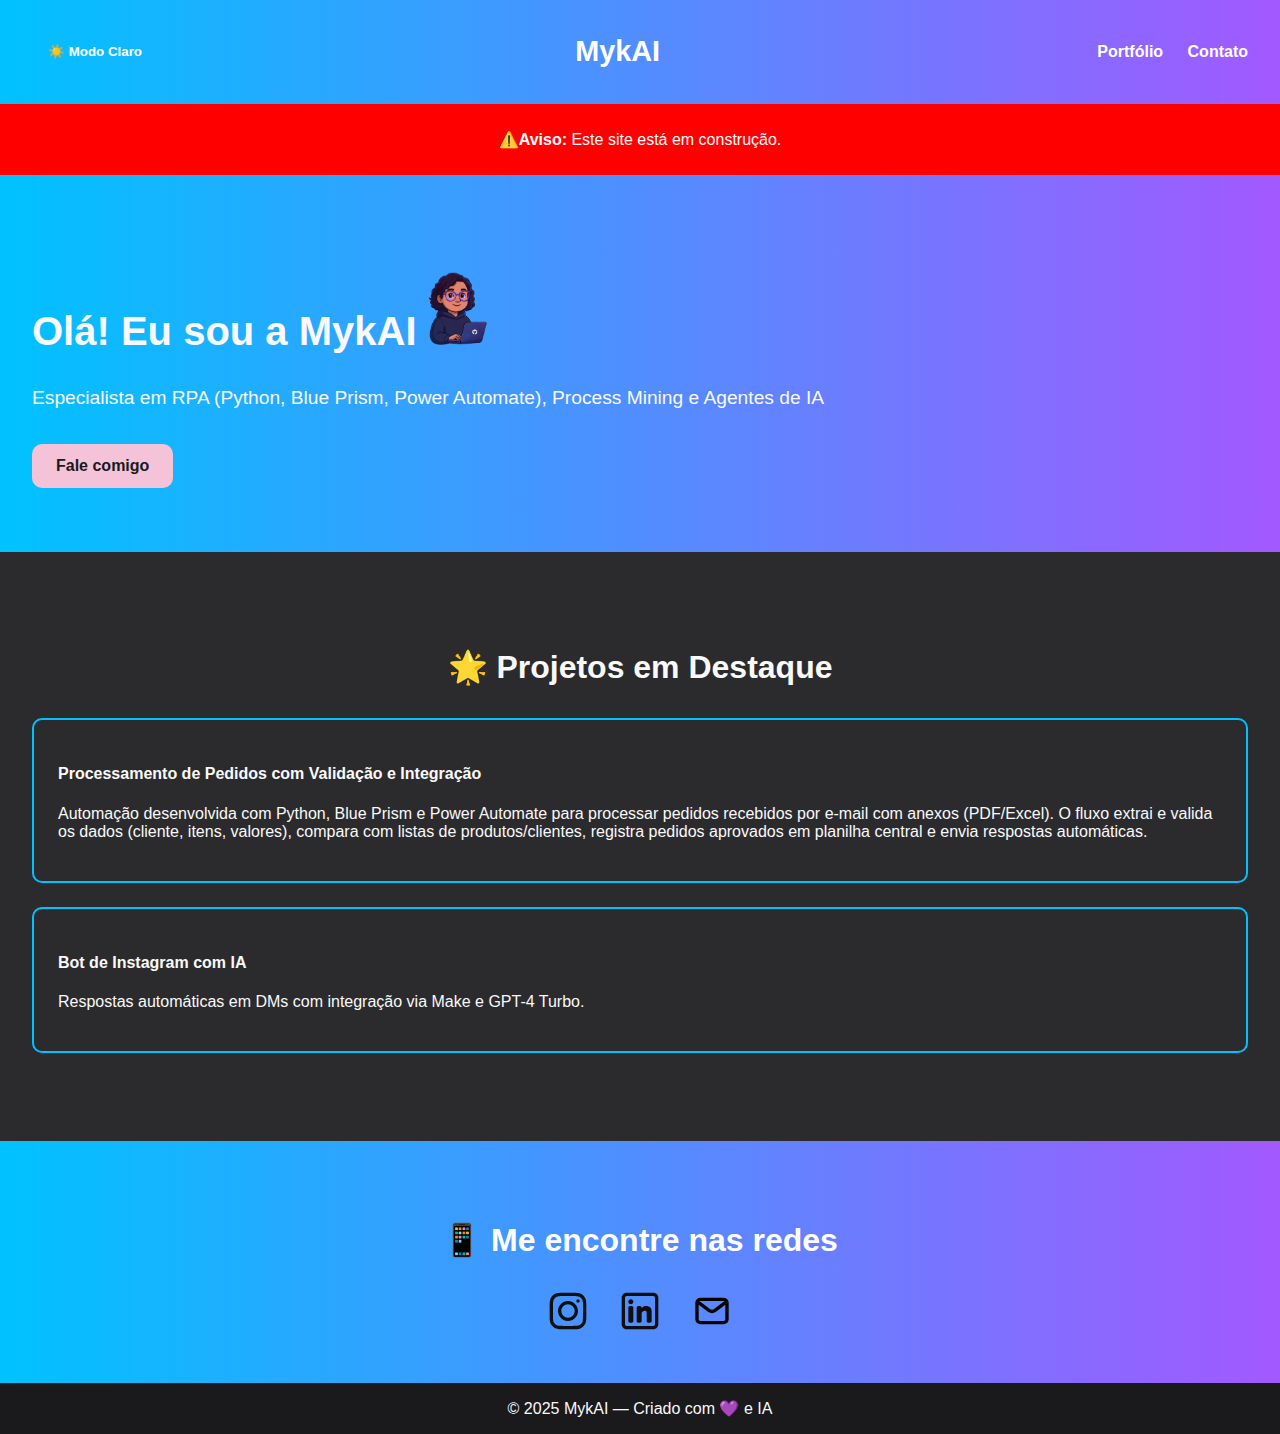
<file: index.html>
<!DOCTYPE html>
<html lang="pt-br">
<head>
  <meta charset="UTF-8" />
  <meta name="viewport" content="width=device-width, initial-scale=1.0"/>
  <title>MykAI - Portfólio e Contato</title>
  <link rel="stylesheet" href="styles.css" />
</head>

<body class="dark-mode">

  <header>
    <button id="toggle-dark" style="background:none; border:none; color:white; cursor:pointer;">
  ☀️ Modo Claro
</button>
    <div>
      <h1>MykAI</h1>
    </div>
    <nav>
      <a href="#portfolio">Portfólio</a>
      <a href="#contato">Contato</a>
    </nav>
  </header>

      <div id="contrucao">
            <p>⚠️<strong>Aviso:</strong> Este site está em construção.</p>
    </div>

  <section class="hero">
  <div class="hero-text">
    <h2>Olá! Eu sou a MykAI <img src="img\icon3-me.png" alt="Avatar MykAI" /></h2>
    
    <p>Especialista em RPA (Python, Blue Prism, Power Automate), Process Mining e Agentes de IA</p>
    <a href="#contato" class="btn">Fale comigo</a>
  </div>
</section>

  <section id="portfolio" class="section">
    <h3 class="section-title">🌟 Projetos em Destaque</h3>
    <div class="portfolio-item">
    <a>
        <h4>Processamento de Pedidos com Validação e Integração</h4>
        <p>Automação desenvolvida com Python, Blue Prism e Power Automate para processar pedidos recebidos por e-mail com anexos (PDF/Excel). O fluxo extrai e valida os dados (cliente, itens, valores), compara com listas de produtos/clientes, registra pedidos aprovados em planilha central e envia respostas automáticas.</p>
    </a>
    </div>
    <div class="portfolio-item">
      <h4>Bot de Instagram com IA</h4>
      <p>Respostas automáticas em DMs com integração via Make e GPT-4 Turbo.</p>
    </div>
  </section>

<section id="contato" class="contato">
  <h3 class="section-title">📱 Me encontre nas redes</h3>
  <div class="redes-sociais">
    <a href="https://www.instagram.com/mykai.py?igsh=bzk5Z2Zod2dlZndv" target="_blank" title="Instagram">
      <img src="img/instagram.svg" alt="Instagram" />
    </a>
    <a href="https://www.linkedin.com/in/milainy-karen-b69265163/" target="_blank" title="LinkedIn">
      <img src="img/linkedin.svg" alt="LinkedIn" />
    </a>
    <a href="mailto:mykai.py@gmail.com" title="Email">
      <img src="img/email.svg" alt="Email" />
    </a>
  </div>
</section>


  <footer>
    © 2025 MykAI — Criado com 💜 e IA
  </footer>

<script>
  const toggleBtn = document.getElementById('toggle-dark');
  const body = document.body;

  // Se o usuário tiver salvo "light", remove dark-mode
  if (localStorage.getItem('theme') === 'light') {
    body.classList.remove('dark-mode');
    toggleBtn.textContent = '🌙 Modo Escuro';
  } else {
    body.classList.add('dark-mode');
    toggleBtn.textContent = '☀️ Modo Claro';
  }

  toggleBtn.addEventListener('click', () => {
    const isDark = body.classList.toggle('dark-mode');
    toggleBtn.textContent = isDark ? '☀️ Modo Claro' : '🌙 Modo Escuro';
    localStorage.setItem('theme', isDark ? 'dark' : 'light');
  });
</script>


</body>
</html>
</file>
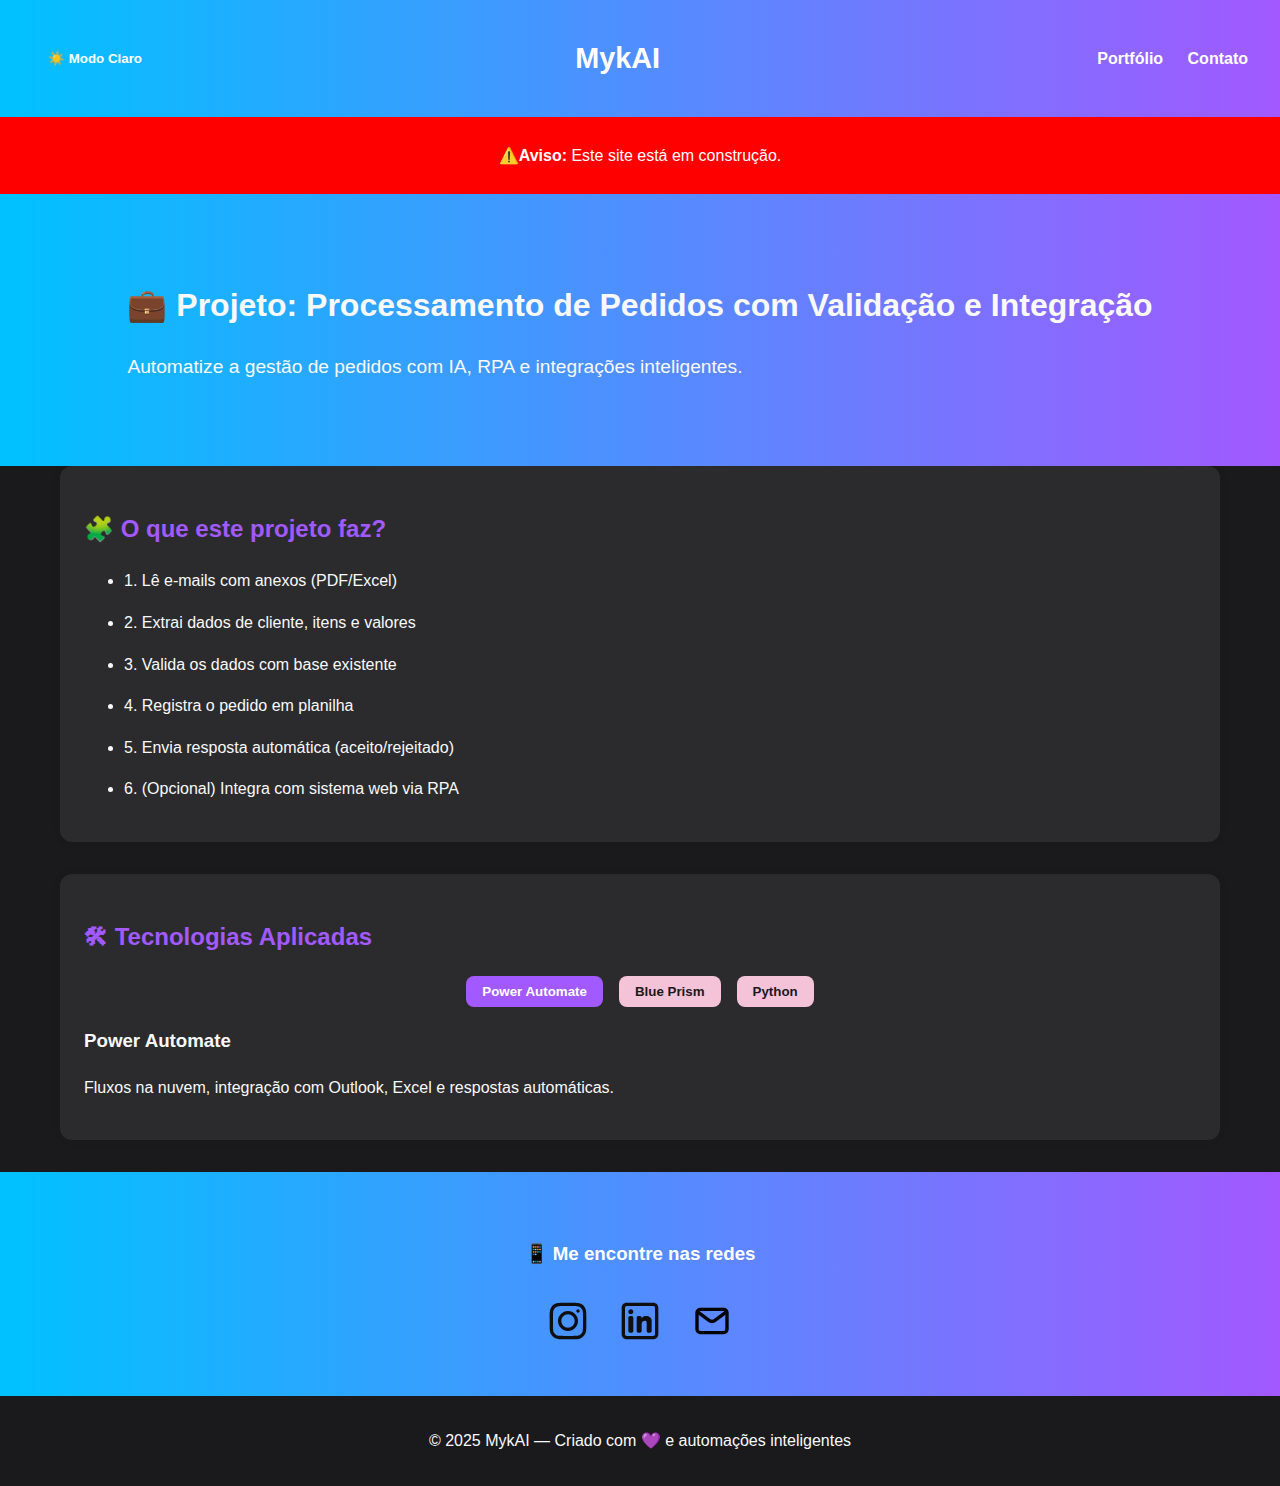
<file: pages/projeto1/Pedidos.html>
<!DOCTYPE html>
<html lang="pt-br">
<head>
  <meta charset="UTF-8" />
  <meta name="viewport" content="width=device-width, initial-scale=1.0"/>
  <title>Projeto: Processamento de Pedidos</title>
  <link rel="stylesheet" href="stylesPedido.css" />
</head>
<body class="dark-mode">
  <header>
    <button id="toggle-dark" style="background:none; border:none; color:white; cursor:pointer;">
      ☀️ Modo Claro
    </button>
    <div>
      <h1>MykAI</h1>
    </div>
    <nav>
      <a href="#portfolio">Portfólio</a>
      <a href="#contato">Contato</a>
    </nav>
  </header>

  <div id="contrucao">
    <p>⚠️<strong>Aviso:</strong> Este site está em construção.</p>
  </div>

  <section class="hero">
    <div class="hero-text">
      <h1>💼 Projeto: Processamento de Pedidos com Validação e Integração</h1>
      <p>Automatize a gestão de pedidos com IA, RPA e integrações inteligentes.</p>
    </div>
  </section>

  <div class="container">
    <section class="section">
      <h2>🧩 O que este projeto faz?</h2>
      <ul class="steps">
        <li>1. Lê e-mails com anexos (PDF/Excel)</li>
        <li>2. Extrai dados de cliente, itens e valores</li>
        <li>3. Valida os dados com base existente</li>
        <li>4. Registra o pedido em planilha</li>
        <li>5. Envia resposta automática (aceito/rejeitado)</li>
        <li>6. (Opcional) Integra com sistema web via RPA</li>
      </ul>
    </section>

    <section class="section">
      <h2>🛠 Tecnologias Aplicadas</h2>
      <div class="tab-bar">
        <button class="tab-button active" onclick="showTab('power')">Power Automate</button>
        <button class="tab-button" onclick="showTab('blueprism')">Blue Prism</button>
        <button class="tab-button" onclick="showTab('python')">Python</button>
      </div>

      <div id="power" class="tab-content active">
        <h3>Power Automate</h3>
        <p>Fluxos na nuvem, integração com Outlook, Excel e respostas automáticas.</p>
      </div>

      <div id="blueprism" class="tab-content">
          <section class="tecnologia-rpa">
            <p>
              Automação responsável pela execução operacional dos pedidos, garantindo validação,
              registro e acompanhamento automático do fluxo de ponta a ponta. O processo foi
              dividido em dois fluxos complementares para maior organização, controle e
              escalabilidade.
            </p>
            <div class="media">{imagem_fluxo_blueprism_geral}</div>

            <div class="fluxo-container">

              <div class="fluxo-texto">
                <h2>Fluxo 1 — Validação e Preparação dos Pedidos</h2>

                <p>
                  Responsável por organizar e validar as informações antes do processamento final:
                </p>

                <ul>
                  <li>Captura de anexos recebidos por e-mail</li>
                  <li>Extração e leitura dos dados dos pedidos</li>
                  <li>Validação de clientes, produtos e estoque em banco SQL</li>
                  <li>Registro inicial das informações</li>
                  <li>Organização dos pedidos em fila para processamento</li>
                </ul>

                <p><strong>👉 Objetivo:</strong> garantir que apenas dados corretos e completos sigam no processo.</p>
              </div>

              <div class="fluxo-img">
                <img src="../../img/imagem_fluxo_validacao.jpg" alt="Fluxo validação pedidos">
              </div>
            </div>
            <div class="media">
              <iframe
                src="https://www.youtube.com/embed/QhkP7eq9sNY"
                title="Fluxo de Validação e Preparação dos Pedidos"
                frameborder="0"
                allowfullscreen>
              </iframe>
            </div>
            

            <div class="fluxo-container">
              <div class="fluxo-texto">
                <h2>Fluxo 2 — Processamento e Aprovação dos Pedidos</h2>
                <p>
                  Responsável pela execução operacional e tomada de decisão:
                </p>
                <ul>
                  <li>Processamento automático dos pedidos na fila</li>
                  <li>Interação com sistema web para registro ou aprovação</li>
                  <li>Classificação automática (aprovado, rejeitado ou manual)</li>
                  <li>Atualização de status e controle de exceções</li>
                  <li>Registro completo para auditoria e acompanhamento</li>
                </ul>
                <p><strong>👉 Objetivo:</strong> transformar dados validados em pedidos efetivamente processados.</p>
              </div>
            
              <div class="fluxo-img">
                <img src="../../img/imagem_fluxo_processamento.jpg" alt="Fluxo processamento pedidos">
              </div>
            </div>

            <div class="media">
              <iframe
                src="https://www.youtube.com/embed/4VItpjeIhdQ"
                title="Fluxo de Processamento e Aprovação dos Pedidos"
                frameborder="0"
                allowfullscreen>
              </iframe>
            </div>

            <h2>Resultado da Automação RPA</h2>
            <ul>
              <li>Redução significativa de tarefas repetitivas</li>
              <li>Menor risco de erro humano</li>
              <li>Maior velocidade no processamento</li>
              <li>Processo rastreável e escalável</li>
              <li>Integração segura entre sistemas diferentes</li>
            </ul>
          </section>
        </div>

      <div id="python" class="tab-content">
        <h3>Python</h3>
        <p>Processamento completo com imaplib, pandas, PyPDF, openpyxl, e-mails e Selenium.</p>
      </div>
    </section>
  </div>

  <section id="contato" class="contato">
    <h3 class="section-title">📱 Me encontre nas redes</h3>
    <div class="redes-sociais">
      <a href="https://www.instagram.com/mykai.py?igsh=bzk5Z2Zod2dlZndv" target="_blank" title="Instagram">
        <img src="../../img/instagram.svg" alt="Instagram" />
      </a>
      <a href="https://www.linkedin.com/in/milainy-karen-b69265163/" target="_blank" title="LinkedIn">
        <img src="../../img/linkedin.svg" alt="LinkedIn" />
      </a>
      <a href="mailto:mykai.py@gmail.com" title="Email">
        <img src="../../img/email.svg" alt="Email" />
      </a>
    </div>
  </section>

  <footer>
    © 2025 MykAI — Criado com 💜 e automações inteligentes
  </footer>

  <script>
    // Modo escuro/claro
    document.getElementById('toggle-dark').addEventListener('click', function() {
      document.body.classList.toggle('dark-mode');
      this.textContent = document.body.classList.contains('dark-mode') ? '☀️ Modo Claro' : '🌙 Modo Escuro';
    });

    function showTab(tabName) {
      const tabs = document.querySelectorAll('.tab-content');
      tabs.forEach(tab => {
        tab.classList.remove('active');
      });
      document.getElementById(tabName).classList.add('active');

      const buttons = document.querySelectorAll('.tab-button');
      buttons.forEach(button => {
        button.classList.remove('active');
      });
      document.querySelector(`.tab-button[onclick="showTab('${tabName}')"]`).classList.add('active');
    }

    // Mudança de ferramentas
     function showTab(tabId) {
      document.querySelectorAll('.tab-button').forEach(btn => btn.classList.remove('active'));
      document.querySelectorAll('.tab-content').forEach(tab => tab.classList.remove('active'));
      document.querySelector(`[onclick="showTab('${tabId}')"]`).classList.add('active');
      document.getElementById(tabId).classList.add('active');
    }
  </script>

</body>
</html>
</file>
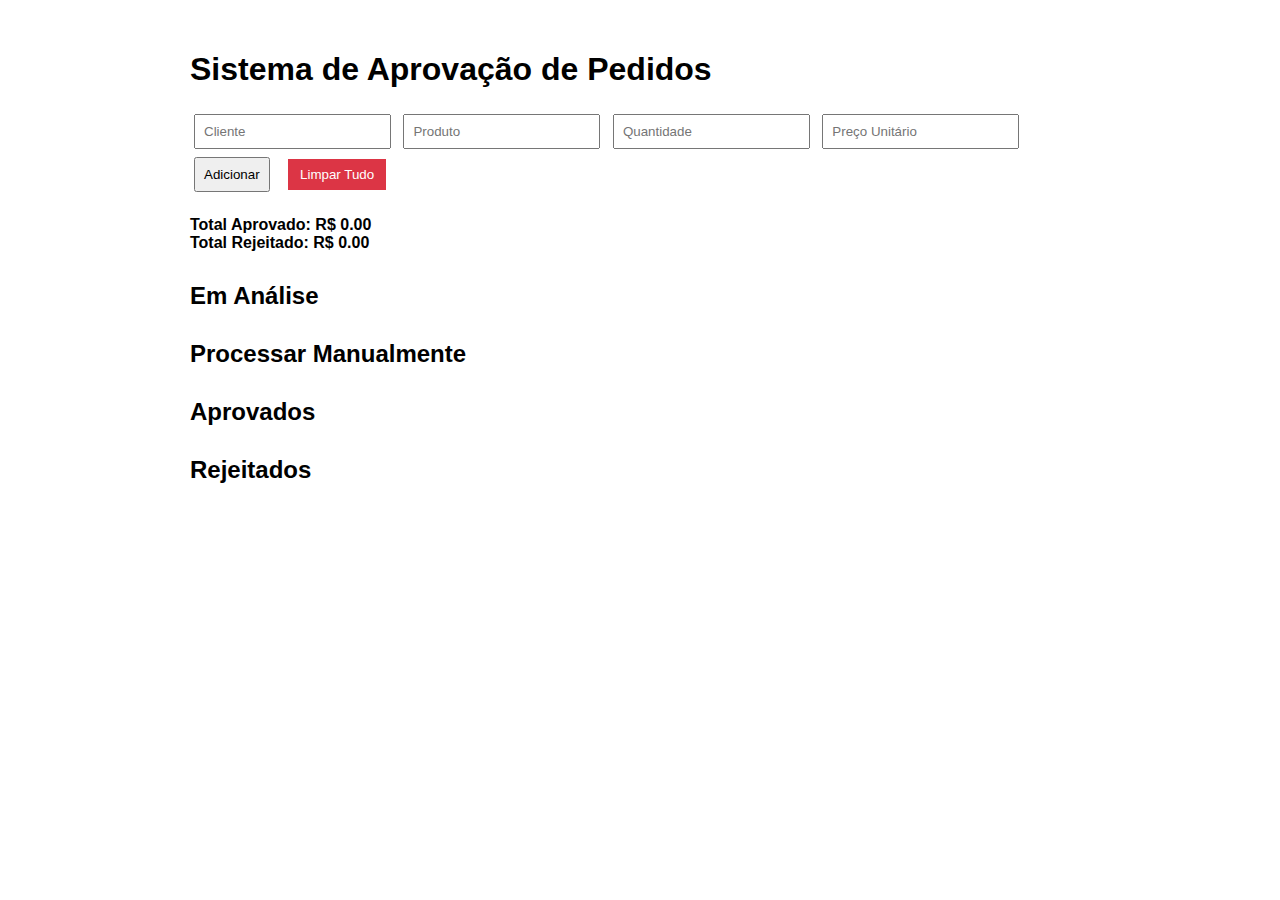
<file: pages/projeto1/Registro.html>
<!DOCTYPE html>
<html lang="pt-BR">
<head>
  <meta charset="UTF-8" />
  <meta name="viewport" content="width=device-width, initial-scale=1.0"/>
  <title>Pedidos</title>
  <style>
    body {
      font-family: Arial, sans-serif;
      max-width: 900px;
      margin: 20px auto;
      padding: 10px;
    }
    input, button {
      padding: 8px;
      margin: 4px;
    }
    .pedido {
      border: 1px solid #ccc;
      padding: 10px;
      margin-bottom: 8px;
    }
    .pedido strong {
      display: inline-block;
      width: 150px;
    }
    h2 {
      margin-top: 30px;
    }
    .totais {
      margin-top: 20px;
      font-weight: bold;
    }
    .btn-verde {
      background-color: #28a745;
      color: white;
      border: none;
      padding: 6px 10px;
      margin: 4px 4px 0 0;
      cursor: pointer;
    }
    .btn-verde:hover {
      background-color: #218838;
    }
    .btn-vermelho {
      background-color: #dc3545;
      color: white;
      border: none;
      padding: 6px 10px;
      margin: 4px 4px 0 0;
      cursor: pointer;
    }
    .btn-vermelho:hover {
      background-color: #c82333;
    }
    .btn-cinza {
      background-color: #6c757d;
      color: white;
      border: none;
      padding: 6px 10px;
      margin: 4px 4px 0 0;
      cursor: pointer;
    }
    .btn-cinza:hover {
      background-color: #5a6268;
    }
  </style>
</head>
<body>
  <h1>Sistema de Aprovação de Pedidos</h1>

  <div>
    <input id="cliente" placeholder="Cliente" />
    <input id="produto" placeholder="Produto" />
    <input id="quantidade" type="number" placeholder="Quantidade" />
    <input id="preco" type="number" placeholder="Preço Unitário" />
    <button onclick="adicionarPedido()">Adicionar</button>
    <button onclick="limparTudo()" style="background:#dc3545; color:white; border:none; padding:8px 12px; cursor:pointer; margin-left:10px;">
      Limpar Tudo
    </button>
  </div>

  <div class="totais">
    Total Aprovado: R$ <span id="totalAprovado">0.00</span><br>
    Total Rejeitado: R$ <span id="totalRejeitado">0.00</span>
  </div>

  <h2>Em Análise</h2>
  <div id="em_analise"></div>

  <h2>Processar Manualmente</h2>
  <div id="processar"></div>

  <h2>Aprovados</h2>
  <div id="aprovado"></div>

  <h2>Rejeitados</h2>
  <div id="rejeitado"></div>

  <script>
    const estados = ['em_analise', 'processar', 'aprovado', 'rejeitado'];
    let pedidos = JSON.parse(localStorage.getItem('pedidos')) || [];

    function salvarPedidos() {
      localStorage.setItem('pedidos', JSON.stringify(pedidos));
    }

    function calcularTotais() {
      const totalAprovado = pedidos
        .filter(p => p.status === 'aprovado')
        .reduce((soma, p) => soma + p.quantidade * p.preco, 0);

      const totalRejeitado = pedidos
        .filter(p => p.status === 'rejeitado')
        .reduce((soma, p) => soma + p.quantidade * p.preco, 0);

      document.getElementById('totalAprovado').textContent = totalAprovado.toFixed(2);
      document.getElementById('totalRejeitado').textContent = totalRejeitado.toFixed(2);
    }

    function renderizarPedidos() {
      estados.forEach(estado => {
        document.getElementById(estado).innerHTML = '';
      });

      pedidos.forEach(p => {
        const div = document.createElement('div');
        div.className = 'pedido';
        const total = (p.quantidade * p.preco).toFixed(2);
        div.innerHTML = `
          <div><strong>Cliente:</strong> ${p.cliente}</div>
          <div><strong>Produto:</strong> ${p.produto}</div>
          <div><strong>Quantidade:</strong> ${p.quantidade}</div>
          <div><strong>Preço Unitário:</strong> R$ ${p.preco.toFixed(2)}</div>
          <div><strong>Total do Pedido:</strong> R$ ${total}</div>
        `;

        if (p.status === 'em_analise' || p.status === 'processar') {
          const aprovar = document.createElement('button');
          aprovar.textContent = 'Aprovar';
          aprovar.className = 'btn-verde';
          aprovar.onclick = () => mudarStatus(p.id, 'aprovado');

          const rejeitar = document.createElement('button');
          rejeitar.textContent = 'Rejeitar';
          rejeitar.className = 'btn-vermelho';
          rejeitar.onclick = () => mudarStatus(p.id, 'rejeitado');

          div.appendChild(aprovar);
          div.appendChild(rejeitar);

          if (p.status === 'em_analise') {
            const processar = document.createElement('button');
            processar.textContent = 'Processar Manualmente';
            processar.className = 'btn-cinza';
            processar.onclick = () => mudarStatus(p.id, 'processar');
            div.appendChild(processar);
          }
        }

        document.getElementById(p.status).appendChild(div);
      });

      calcularTotais();
    }

    function adicionarPedido() {
      const cliente = document.getElementById('cliente').value.trim();
      const produto = document.getElementById('produto').value.trim();
      const quantidade = parseInt(document.getElementById('quantidade').value);
      const preco = parseFloat(document.getElementById('preco').value);

      if (!cliente || !produto || isNaN(quantidade) || isNaN(preco)) return;

      const novo = {
        id: Date.now(),
        cliente, produto, quantidade, preco,
        status: 'em_analise'
      };

      pedidos.unshift(novo);
      salvarPedidos();
      renderizarPedidos();

      document.getElementById('cliente').value = '';
      document.getElementById('produto').value = '';
      document.getElementById('quantidade').value = '';
      document.getElementById('preco').value = '';
    }

    function mudarStatus(id, novoStatus) {
      pedidos = pedidos.map(p => p.id === id ? { ...p, status: novoStatus } : p);
      salvarPedidos();
      renderizarPedidos();
    }

    function limparTudo() {
      if (confirm("Tem certeza que quer limpar todos os pedidos?")) {
        pedidos = [];
        localStorage.removeItem('pedidos');
        renderizarPedidos();
      }
    }

    renderizarPedidos();
  </script>
</body>
</html>
</file>
<file: styles.css>
:root {

  --azul-tech: #00C2FF;
  --roxo-criativo: #A259FF;
  --preto-grafite: #1A1A1D;
  --rosa-pastel: #F4C3D8;
  --nude-quente: #C29D8A;
  --branco-gelo: #F9F9F9;

  --bg-body: var(--branco-gelo);
  --text-color: var(--preto-grafite);
  --bg-section: white;
    }

body.dark-mode {
  --bg-body: #1A1A1D;
  --text-color: #F9F9F9;
  --bg-section: #2B2B2E;
  --bg-hero: #1A1A1D;
  --text-color: #F9F9F9;
}

/* provisorio */
#contrucao {
    background-color: red; 
    border: red;
    color: white; 
    text-align: center; 
    padding: 10px;
}

body {
      margin: 0;
      font-family: 'Segoe UI', sans-serif;
      background-color: var(--bg-body);
  color: var(--text-color);
}

.section {
  background-color: var(--bg-section);
    }

    header {
  background: linear-gradient(90deg, var(--azul-tech), var(--roxo-criativo));
      padding: 1rem 2rem;
      display: flex;
      justify-content: space-between;
      align-items: center;
    }

    header h1 {
      color: white;
      font-size: 1.8rem;
    }

    nav a {
      margin-left: 20px;
      color: white;
      text-decoration: none;
      font-weight: bold;
    }

    nav a:hover {
      color: var(--rosa-pastel);
    }

.hero {
  display: flex;
  justify-content: space-between;
  align-items: center;
  flex-wrap: nowrap;
  padding: 4rem 2rem;
  background: linear-gradient(90deg, var(--azul-tech), var(--roxo-criativo));
  color: var(--text-color);
  gap: 2rem;
  overflow-x: auto; 
}

.hero img {
  width: 5%;
  height: 5%;
  object-fit: contain;
  transition: transform 0.3s ease;
}

    .hero-text {
      max-width: var(--text-color);
    }

    .hero-text h2 {
      font-size: 2.5rem;
    }

    .hero-text p {
      font-size: 1.2rem;
    }

    .btn {
      display: inline-block;
      margin-top: 1rem;
      background-color: var(--rosa-pastel);
      color: var(--preto-grafite);
      padding: 0.8rem 1.5rem;
      font-weight: bold;
      border-radius: 10px;
      text-decoration: none;
    }

    .section {
      padding: 4rem 2rem;
    }

    .section-title {
      text-align: center;
      font-size: 2rem;
      margin-bottom: 2rem;
    }
    .section a {
      text-decoration: none;
      color: var(--text-color);
    }

    .portfolio-item {
      background-color: var(--bg-section);
      border: 2px solid var(--azul-tech);
      border-radius: 10px;
      padding: 1.5rem;
      margin-bottom: 1.5rem;
    }


    .portfolio-item:hover {
      background: linear-gradient(90deg, var(--azul-tech), var(--roxo-criativo));
      transform: scale(1.02);
      transition: transform 0.3s ease;
      color:  var(--text-color);
      border: none;
    }

.contato {
  background: linear-gradient(90deg, var(--azul-tech), var(--roxo-criativo));
  color: white;
  text-align: center;
  padding: 3rem 2rem;
}

.redes-sociais {
  display: flex;
  justify-content: center;
  align-items: center;
  gap: 2rem;
  margin-top: 2rem;
  flex-wrap: wrap;
}

.redes-sociais img {
  width: 40px;
  height: 40px;
  object-fit: contain;
  transition: transform 0.3s ease;
}

.redes-sociais img:hover {
  transform: scale(1.2);
}


    input, textarea {
      padding: 1rem;
      border: none;
      border-radius: 10px;
      font-size: 1rem;
    }

    button {
      background-color: var(--azul-tech);
      color: var(--preto-grafite);
      font-weight: bold;
      padding: 1rem;
      border: none;
      border-radius: 10px;
      cursor: pointer;
    }

    button:hover {
      background-color: var(--rosa-pastel);
    }

    footer {
      background-color: var(--preto-grafite);
      color: var(--branco-gelo);
      text-align: center;
      padding: 1rem;
    }

    @media (max-width: 768px) {
      .hero {
        flex-direction: column;
        text-align: center;
      }

      .hero img {
        margin-top: 2rem;
      }
    }

    /* Responsivo: empilhar no celular */
@media (max-width: 768px) {
  .hero {
    flex-direction: column;
    text-align: center;
  }

  .hero-image {
    margin-top: 2rem;
  }
}
</file>
<file: pages/projeto1/stylesPedido.css>
:root {
  --azul-tech: #00C2FF;
  --roxo-criativo: #A259FF;
  --preto-grafite: #1A1A1D;
  --rosa-pastel: #F4C3D8;
  --nude-quente: #C29D8A;
  --branco-gelo: #F9F9F9;
  --bg-section: white;
  --text-color: var(--preto-grafite);
}

body {
  margin: 0;
  font-family: 'Segoe UI', sans-serif;
  background-color: var(--branco-gelo);
  color: var(--preto-grafite);
  line-height: 1.6;
}

body.dark-mode {
  --bg-body: #1A1A1D;
  --text-color: #F9F9F9;
  --bg-section: #2B2B2E;
  background-color: var(--bg-body);
  color: var(--text-color);
}

#contrucao {
  background-color: red;
  border: red;
  color: white;
  text-align: center;
  padding: 10px;
}

header {
  background: linear-gradient(90deg, var(--azul-tech), var(--roxo-criativo));
  padding: 1rem 2rem;
  display: flex;
  justify-content: space-between;
  align-items: center;
}

header h1 {
  color: white;
  font-size: 1.8rem;
}

nav a {
  margin-left: 20px;
  color: white;
  text-decoration: none;
  font-weight: bold;
}

nav a:hover {
  color: var(--rosa-pastel);
}

.hero {
  display: flex;
  flex-direction: column;
  align-items: center;
  padding: 4rem 2rem;
  background: linear-gradient(90deg, var(--azul-tech), var(--roxo-criativo));
  color: var(--text-color);
  gap: 2rem;
}


.hero-text {
  max-width: 100%;
}

.hero-text h2 {
  font-size: 2.5rem;
}

.hero-text p {
  font-size: 1.2rem;
}

.container {
  max-width: 250rem;
  margin: 0 auto;
  padding: 2rem;
}

.section {
  margin-bottom: 2rem;
  background-color: var(--bg-section);
  padding: 1.5rem;
  border-radius: 12px;
  box-shadow: 0 0 10px rgba(0,0,0,0.05);
}

.section h2 {
  color: var(--roxo-criativo);
}

.steps li {
  margin-bottom: 1rem;
}

.tab-bar {
  display: flex;
  justify-content: center;
  gap: 1rem;
  margin-bottom: 1rem;
}

.tab-button {
  padding: 0.5rem 1rem;
  background-color: var(--rosa-pastel);
  color: var(--preto-grafite);
  border: none;
  border-radius: 8px;
  cursor: pointer;
}

.tab-button.active {
  background-color: var(--roxo-criativo);
  color: white;
}

.tab-content {
  display: none;
}

.tab-content.active {
  display: block;
}

.contato {
  background: linear-gradient(90deg, var(--azul-tech), var(--roxo-criativo));
  color: white;
  text-align: center;
  padding: 3rem 2rem;
}

.redes-sociais {
  display: flex;
  justify-content: center;
  align-items: center;
  gap: 2rem;
  margin-top: 2rem;
  flex-wrap: wrap;
}

.redes-sociais img {
  width: 40px;
  height: 40px;
  object-fit: contain;
  transition: transform 0.3s ease;
}

.redes-sociais img:hover {
  transform: scale(1.2);
}

input,
textarea {
  padding: 1rem;
  border: none;
  border-radius: 10px;
  font-size: 1rem;
}

button {
  background-color: var(--azul-tech);
  color: var(--preto-grafite);
  font-weight: bold;
  padding: 1rem;
  border: none;
  border-radius: 10px;
  cursor: pointer;
}

button:hover {
  background-color: var(--rosa-pastel);
}

footer {
  text-align: center;
  padding: 2rem;
  background-color: var(--preto-grafite);
  color: var(--branco-gelo);
}

@media (max-width: 768px) {
  .hero {
    flex-direction: column;
    text-align: center;
  }

  .hero img {
    margin-top: 2rem;
  }
}

/* ===== BLOCO BLUE PRISM — PADRÃO VISUAL MYKAI ===== */

.tecnologia-rpa {
  max-width: 1000px;
  margin: auto;
  padding: 40px 24px;
  font-family: "Inter", "Segoe UI", sans-serif;
  color: #F9F9F9;
}

/* Texto principal */
.tecnologia-rpa p {
  line-height: 1.7;
  font-size: 1.05rem;
  margin-bottom: 18px;
  color: #F9F9F9;
}

/* Títulos */
.tecnologia-rpa h2 {
  margin-top: 40px;
  margin-bottom: 14px;
  font-size: 1.6rem;
  font-weight: 600;
  background: linear-gradient(90deg, #7B3FE4, #3069F1, #00C2FF);
  -webkit-background-clip: text;
  background-clip: text;
  -webkit-text-fill-color: transparent;
}

/* Listas */
.tecnologia-rpa ul {
  margin-left: 18px;
  margin-bottom: 24px;
  padding-left: 12px;
}

.tecnologia-rpa li {
  margin-bottom: 10px;
  line-height: 1.6;
  position: relative;
}

/* Bullet custom MykAI */
.tecnologia-rpa li::marker {
  color: #A259FF;
}

/* Destaque objetivo */
.tecnologia-rpa strong {
  color: #00C2FF;
  font-weight: 600;
}

/* Bloco de mídia (imagem/video placeholder) */
.tecnologia-rpa .media {
  margin: 30px 0;
  padding: 24px;
  border-radius: 18px;
  background: linear-gradient(145deg, #1A1A1D, #111113);
  border: 1px solid rgba(162, 89, 255, 0.25);
  box-shadow: 0 8px 28px rgba(0,0,0,0.35);
  text-align: center;
  color: #C29D8A;
  font-size: 0.95rem;
}

/* Hover suave */
.tecnologia-rpa .media:hover {
  border-color: #7B3FE4;
  transform: translateY(-2px);
  transition: 0.25s ease;
}


/* Responsivo */
@media (max-width: 768px) {
  .tecnologia-rpa {
    padding: 30px 16px;
  }

  .tecnologia-rpa h2 {
    font-size: 1.35rem;
  }

  .tecnologia-rpa p,
  .tecnologia-rpa li {
    font-size: 0.95rem;
  }
}

/* Container principal com limite de largura */
.container {
  width: 100%;
  max-width: 1200px;
  margin: 0 auto;
  padding: 0 20px;
  box-sizing: border-box;
  overflow: hidden;
}

/* Centralizar e ajustar vídeos/mídia */
.media {
  width: 100%;
  margin: 20px auto;
  display: flex;
  justify-content: center;
  box-sizing: border-box;
  padding: 0 10px;
  overflow: hidden;
}

.media iframe {
  width: 100%;
  max-width: 800px;
  height: auto;
  aspect-ratio: 16 / 9;
  border-radius: 8px;
  display: block;
}

/* Seção */
.section {
  width: 100%;
  box-sizing: border-box;
  overflow-x: hidden;
}

.fluxo-container {
  display: flex;
  gap: 20px;
  align-items: flex-start;
  flex-wrap: wrap;
  width: 100%;
  box-sizing: border-box;
  overflow-x: hidden;
}

.fluxo-texto {
  flex: 1;
  min-width: 300px;
  box-sizing: border-box;
}

.fluxo-img {
  flex: 1;
  min-width: 300px;
  box-sizing: border-box;
  overflow: hidden;
}

.fluxo-img img {
  width: 100%;
  height: auto;
  display: block;
}

/* Responsivo para tablets e celulares */
@media (max-width: 768px) {
  .container {
    padding: 0 15px;
  }

  .media {
    padding: 0 5px;
  }

  .media iframe {
    max-width: 100%;
    height: 300px;
  }

  .fluxo-container {
    flex-direction: column;
    gap: 15px;
  }

  .fluxo-texto,
  .fluxo-img {
    min-width: unset;
    width: 100%;
  }
}

@media (max-width: 480px) {
  .container {
    padding: 0 10px;
  }

  .media iframe {
    height: 200px;
  }

  .fluxo-container {
    gap: 10px;
  }
}

/* Remover scroll horizontal da página */
html, body {
  max-width: 100%;
  overflow-x: hidden;
}
</file>
